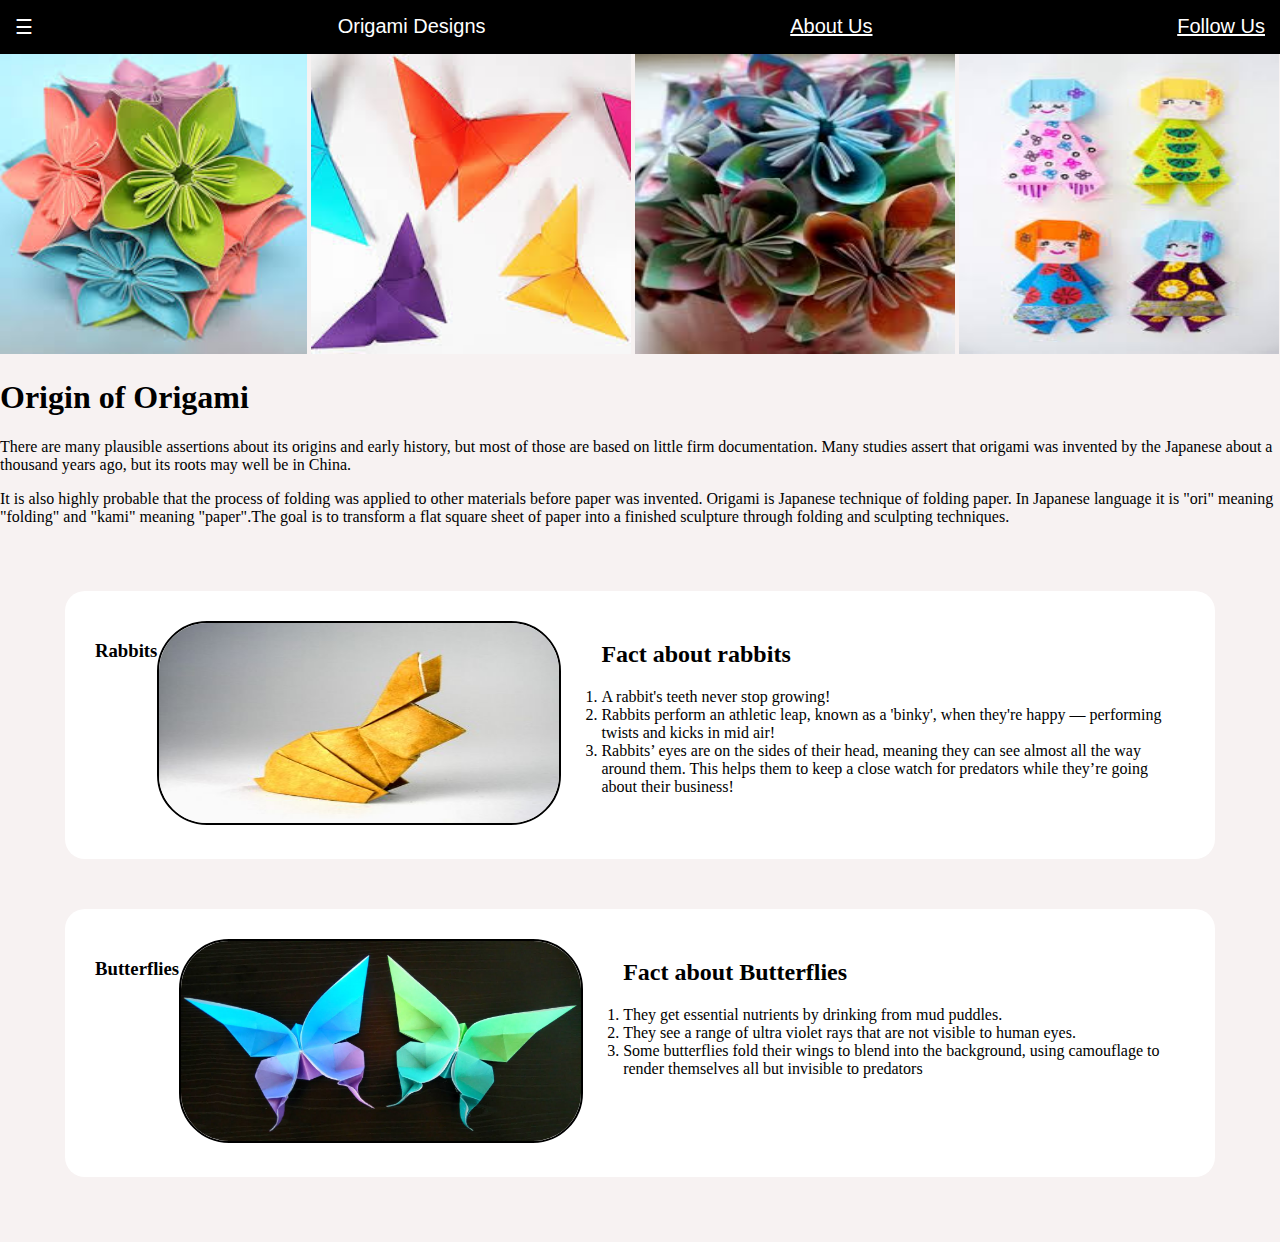
<file: index.html>
<!DOCTYPE html>
<html>
    <head>
        <title>ORIGAMI DESIGNS</title>
        <link rel="stylesheet" type="text/css" href="style.css">
        
    </head>
    <body>
        <div class="header">
            <div class="menu">
                <div>☰</div>
                <div>Origami Designs</div>
                <div><a href="about.html" target="_blank">About Us</a></div>
                <div><a href="followus.html" target="_blank">Follow Us</a></div>
            </div>
        </div>

        <div class="bodyimg">
            <img src="main.jpg" width=24% height=300 >
            <img src="main2.jpg" width=25% height=300 >
            <img src="main3.jpg" width=25% height=300 >
            <img src="main4.jpg" width=25% height=300 >
            
        </div>
        <div>
            <h1>Origin of Origami</h1>
            <p>There are many plausible assertions about its origins and early history, but most of those are based on 
            little firm documentation. Many studies assert that origami was invented by the Japanese about a thousand 
            years ago, but its roots may well be in China.</p>
            <p> It is also highly probable that the process of folding was applied to other materials before paper was invented.
            Origami is Japanese technique of folding paper. In Japanese language it is "ori" meaning "folding" and
            "kami" meaning "paper".The goal is to transform a flat square sheet of paper into a finished sculpture through 
            folding and sculpting techniques.</p>
        </div>
        
        <dic class="grid">
            <div class="origami">
              
                <h3>Rabbits</h3>
                    <a href="https://www.youtube.com/watch?v=FCbUIgYT0Do&feature=emb_logo"><img src="rabbit.jpg"/ width=400 height=200></a>
                              
                <div>
                    <p>
                    <ol>
                        <h2>Fact about rabbits</h2>
                        <li>
                            A rabbit's teeth never stop growing! 
                        </li>
                        <li>
                            Rabbits perform an athletic leap, known as a 'binky', when they're happy — performing twists and kicks in mid air!
                        </li>
                        <li>
                            Rabbits’ eyes are on the sides of their head, meaning they can see almost all the way around them. This helps them to keep a close watch for predators while they’re going about their business!
                        </li>
                    </ol>
                    </p>
                </div>
          
    
            </div>

            <div class="origami">
              
                <h3>Butterflies</h3>
                <a href="https://www.youtube.com/watch?v=XWppAdgvEtI"><img src="butterfly.jpg" width=400 height=200/></a>
                              
                <div>
                    <p>
                    <ol>
                        <h2>Fact about Butterflies</h2>
                        <li>
                            They get essential nutrients by drinking from mud puddles.
                        </li>
                        <li>
                            They see a range of ultra violet rays that are not visible to human eyes.
                        </li>
                        <li>
                            Some butterflies fold their wings to blend into the background, using camouflage to render themselves all but invisible to predators
                        </li>
                    </ol>
                    </p>
                </div>
          
    
            </div>



        </div>       
           
       
       
       
            </body>
</html>
</file>
<file: style.css>
.menu{
        display:flex;
        justify-content: space-between;
        background-color: #000000;
        padding: 15px;
        font-size: 20px;
        font-family:sans-serif;
        font-weight: 400;
        color:#ffffff
     }

body{
        margin:0px;     
        background-color: #f7f2f2;
    }
    
.grid img{
            border:2px solid #000000;
            border-radius: 50px;
        }

.grid{
      display:flex;
      flex-wrap:wrap;
      margin:40px;
      font-family: sans-serif;
    }
 
    .origami{
        display:flex;
        border-radius: 20px;
        background-color:#ffffff;
        padding:30px;
        margin:25px;
        width 500px;
        font-family: fantasy;
    }
a:link{
        color:white;
}
a:visited{
        color:white;
}

.origami:hover{
        transform: scale(1.2);
}
</file>
